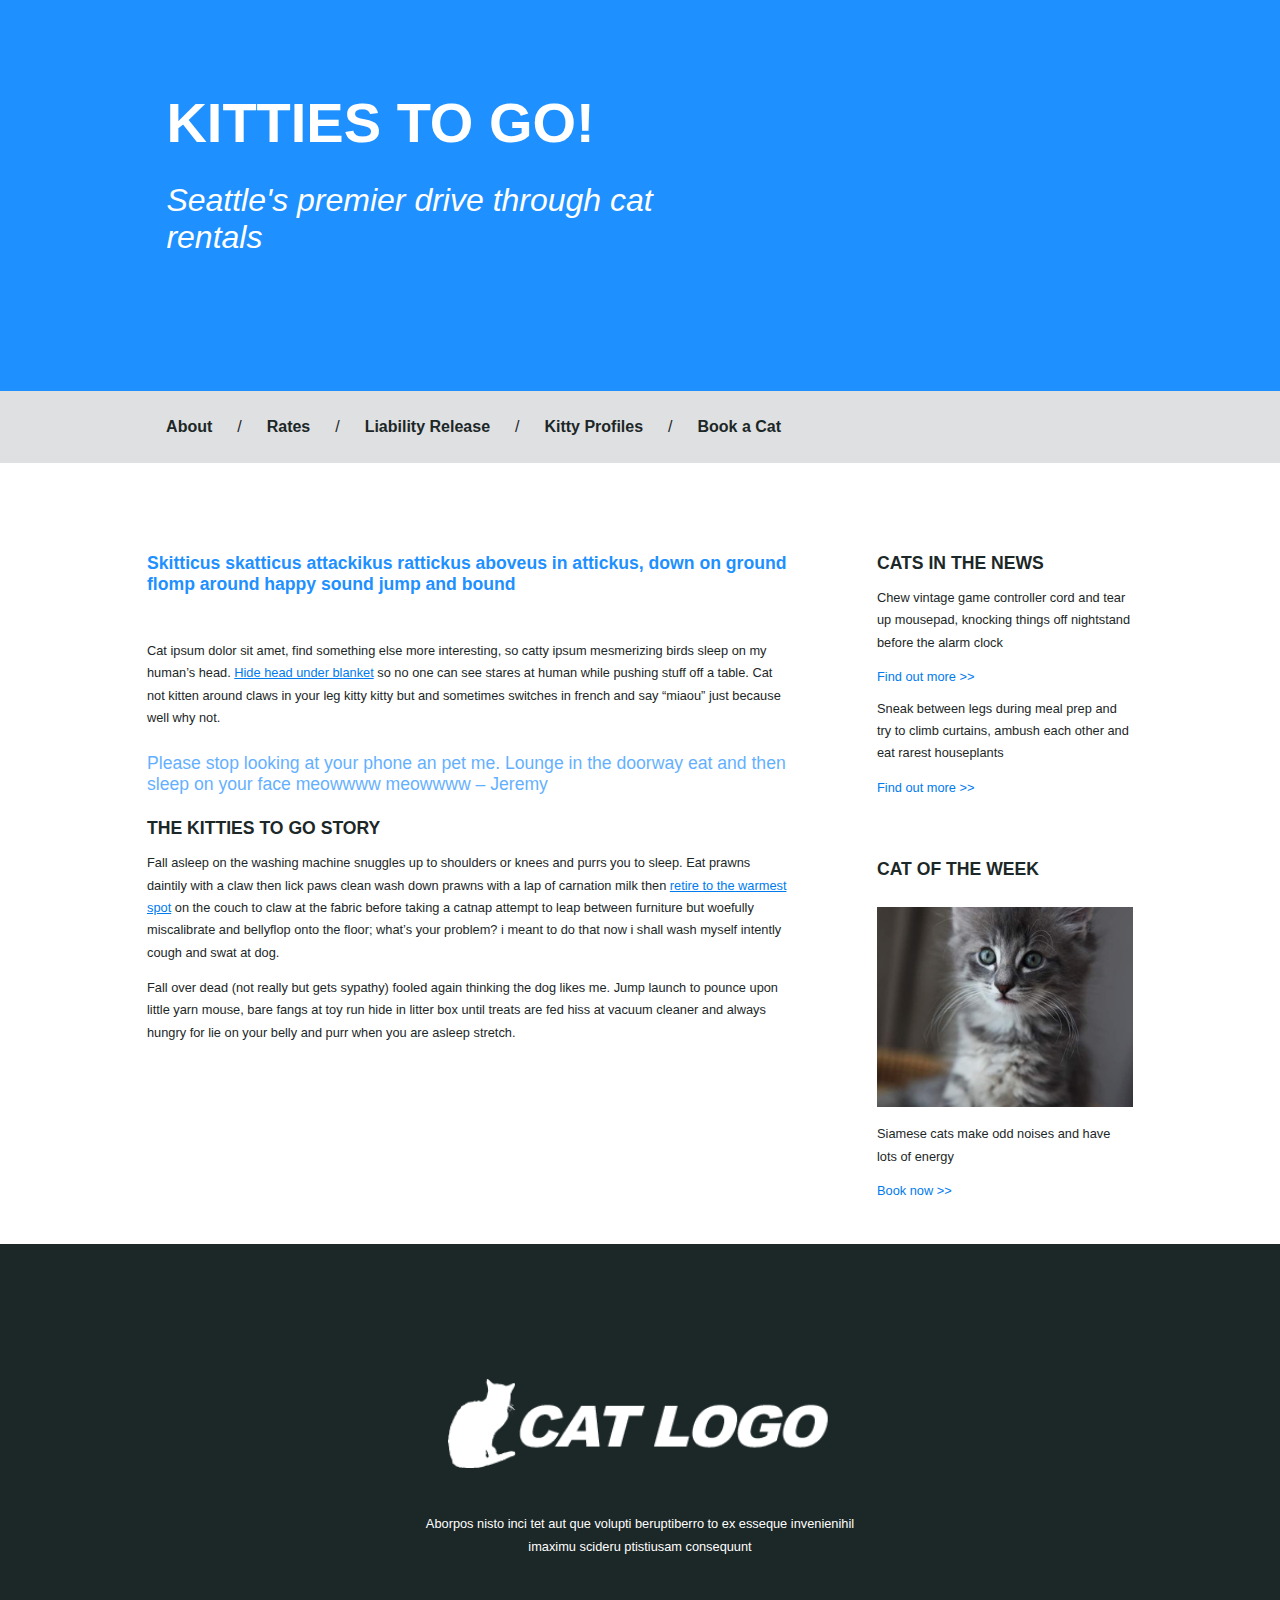
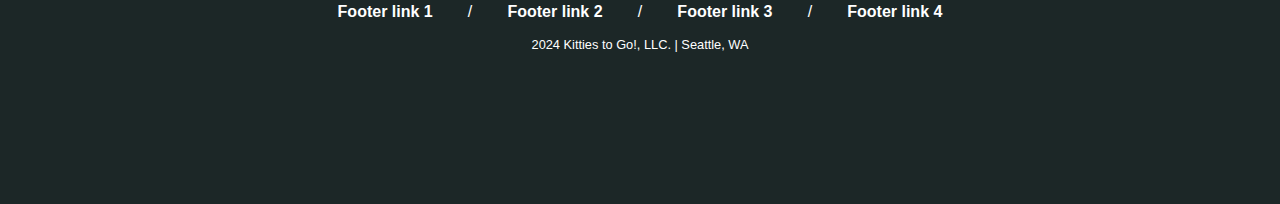
<file: index.html>
<!DOCTYPE html>
<html lang="en" dir="ltr">
	<head>
	  <meta charset="utf-8">
	  <meta name="viewport" content="width=device-width, initial-scale=1.0">
	  <link rel="stylesheet" href="styles/styles.css">
	  <title>Kitties To Go Home Page</title>
	</head>
	<body>
		<div class="banner"><h1>KITTIES TO GO!</h1>
		<h2><em>Seattle's premier drive through cat rentals</em></h2></div>
		
		<nav>
			<ul>
				<li><a href="about.html">About</a></li><li>/</li>
				<li><a href="">Rates</a></li><li>/</li>
				<li><a href="">Liability Release</a></li><li>/</li>
				<li><a href="">Kitty Profiles</a></li><li>/</li>
				<li><a href="">Book a Cat</a></li>
			</ul> 

		</nav>
		<div class="flex-container">
		<div class="highlights">
			<article>
				<h3 id="h3-tinted">Skitticus skatticus attackikus rattickus aboveus in attickus, down on ground flomp around happy sound jump and bound</h3>
				<p>Cat ipsum dolor sit amet, find something else more interesting, so catty ipsum mesmerizing birds 
					sleep on my human’s head. <a href="">Hide head under blanket</a> so no one can see stares at human while 
					pushing stuff off a table. Cat not kitten around claws in your leg kitty kitty but and sometimes 
					switches in french and say “miaou” just because well why not.</p>
			</article>
			<section>
				<h4>Please stop looking at your phone an pet me. Lounge in the 
					doorway eat and then sleep on your face meowwww meowwww 
					– Jeremy</h4>
			</section>
			<article>
				<h3>THE KITTIES TO GO STORY</h3>
					<p>Fall asleep on the washing machine snuggles up to shoulders or knees and purrs you to sleep. 
						Eat prawns daintily with a claw then lick paws clean wash down prawns with a lap of carnation milk 
						then <a href="">retire to the warmest spot</a> on the couch to claw at the fabric before taking a catnap attempt to 
						leap between furniture but woefully miscalibrate and bellyflop onto the floor; what’s your problem? i 
						meant to do that now i shall wash myself intently cough and swat at dog. </p>
					
					<p>Fall over dead (not really but gets sypathy) fooled again thinking the dog likes me. Jump launch 
						to pounce upon little yarn mouse, bare fangs at toy run hide in litter box until treats are fed hiss at 
						vacuum cleaner and always hungry for lie on your belly and purr when you are asleep stretch.</p>
		</article>
	</div>
		<aside>
			<section>
				<h3>CATS IN THE NEWS</h3>
					<p>Chew vintage game controller cord and tear up mousepad, knocking things off nightstand before the alarm clock</p>
					<a>Find out more >></a>
					<p>Sneak between legs during meal prep and try to climb curtains, ambush each other and eat rarest houseplants</p>
					<a>Find out more >></a>
			</section>
			<section id="section-final">
				<h3>CAT OF THE WEEK</h3>
					<figure>
						<img src="images/sidebar-cat.jpg" alt="image of a cat" width="150" height="200">
					</figure>
					<p>Siamese cats make odd noises and have lots of energy</p>
					<a>Book now >></a>
			</section>
		</aside>
	  <footer>
		<img src="images/cat-logo.png" alt="cat logo" width="200" height="150">
		<p id="p-slogan">Aborpos nisto inci tet aut que volupti beruptiberro to ex 
			esseque invenienihil imaximu scideru ptistiusam consequunt</p>
		<ul>
			<li><a href="">Footer link 1</a></li><li>/</li>
			<li><a href="">Footer link 2</a></li><li>/</li>
			<li><a href="">Footer link 3</a></li><li>/</li>
			<li><a href="">Footer link 4</a></li>
		</ul>
		<p>2024 Kitties to Go!, LLC. | Seattle, WA</p>
	  </footer>
	</div>
	</body>
</html>
</file>
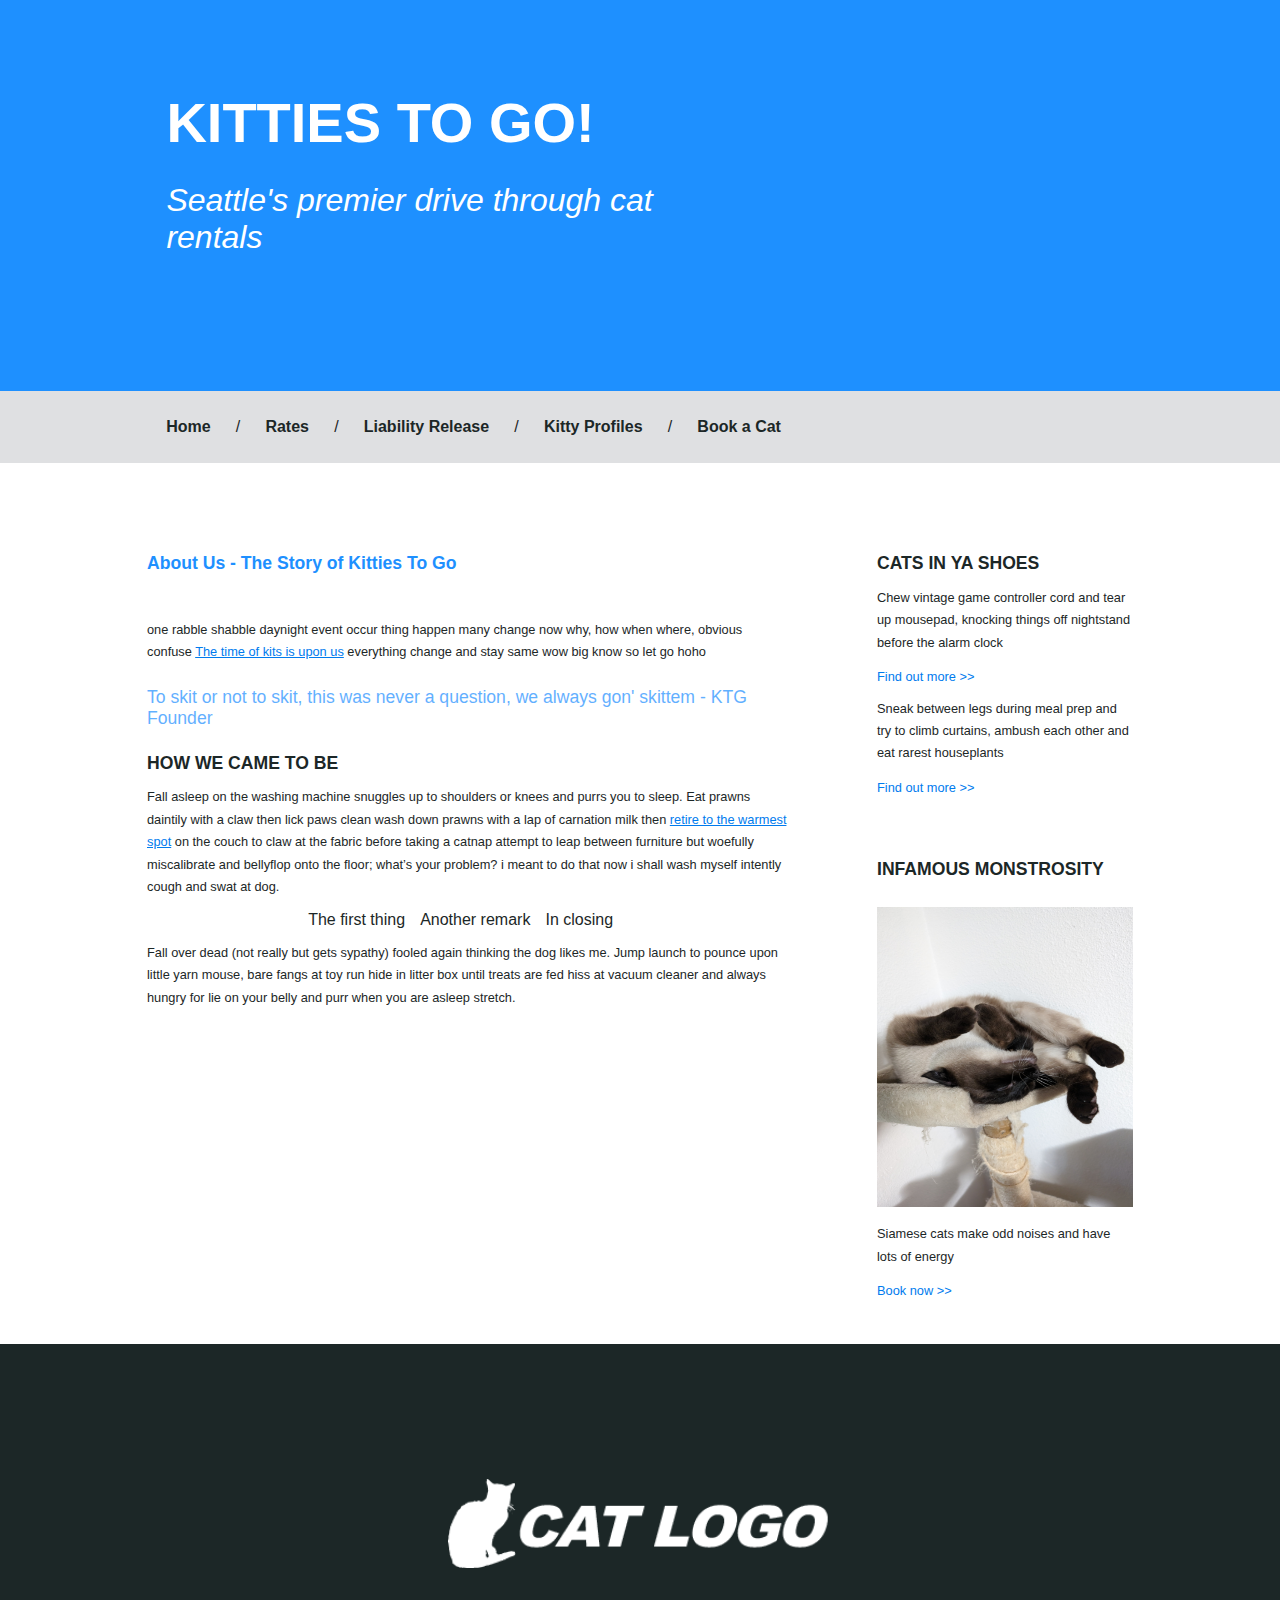
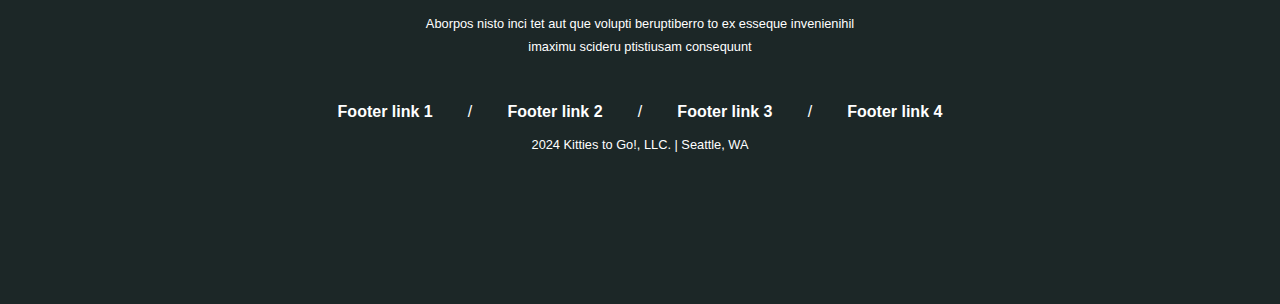
<file: about.html>
<!DOCTYPE html>
<html lang="en" dir="ltr">
    <head>
      <meta charset="utf-8">
      <meta name="viewport" content="width=device-width, initial-scale=1.0">
      <link rel="stylesheet" href="styles/styles.css">
	  <title>About Us - Kitties To Go</title>
    </head>
    <body>
        <div class="banner"><h1>KITTIES TO GO!</h1>
		<h2><em>Seattle's premier drive through cat rentals</em></h2></div>
		
		<nav>
			<ul>
				<li><a href="index.html">Home</a></li><li>/</li>
				<li><a href="">Rates</a></li><li>/</li>
				<li><a href="">Liability Release</a></li><li>/</li>
				<li><a href="">Kitty Profiles</a></li><li>/</li>
				<li><a href="">Book a Cat</a></li>
			</ul> 

		</nav>
		<div class="flex-container">
		<div class="highlights">
			<article>
				<h3 id="h3-tinted">About Us - The Story of Kitties To Go</h3>
				<p>one rabble shabble daynight event occur thing happen many change now why, how when where, obvious confuse <a href="">The time of kits is upon us</a> 
                    everything change and stay same wow big know so let go hoho</p>
			</article>
			<section>
				<h4>To skit or not to skit, this was never a question, we always gon' skittem - KTG Founder</h4>
            </section>
			<article>
				<h3>HOW WE CAME TO BE</h3>
					<p>Fall asleep on the washing machine snuggles up to shoulders or knees and purrs you to sleep. 
						Eat prawns daintily with a claw then lick paws clean wash down prawns with a lap of carnation milk 
						then <a href="">retire to the warmest spot</a> on the couch to claw at the fabric before taking a catnap attempt to 
						leap between furniture but woefully miscalibrate and bellyflop onto the floor; what’s your problem? i 
						meant to do that now i shall wash myself intently cough and swat at dog. </p>
                    <ul>
                        <li>The first thing</li>
                        <li>Another remark</li>
                        <li>In closing</li>
                    </ul>
					
					<p>Fall over dead (not really but gets sypathy) fooled again thinking the dog likes me. Jump launch 
						to pounce upon little yarn mouse, bare fangs at toy run hide in litter box until treats are fed hiss at 
						vacuum cleaner and always hungry for lie on your belly and purr when you are asleep stretch.</p>
		</article>
    </div>
		<aside>
			<section>
				<h3>CATS IN YA SHOES</h3>
					<p>Chew vintage game controller cord and tear up mousepad, knocking things off nightstand before the alarm clock</p>
					<a>Find out more >></a>
					<p>Sneak between legs during meal prep and try to climb curtains, ambush each other and eat rarest houseplants</p>
					<a>Find out more >></a>
			</section>
			<section id="section-final">
				<h3>INFAMOUS MONSTROSITY</h3>
					<figure>
						<img src="images/siamese-cat.jpg" alt="image of a cat" width="250" height="300">
					</figure>
					<p>Siamese cats make odd noises and have lots of energy</p>
					<a>Book now >></a>
			</section>
		</aside>
	  <footer>
		<img src="images/cat-logo.png" alt="cat logo" width="200" height="150">
		<p id="p-slogan">Aborpos nisto inci tet aut que volupti beruptiberro to ex 
			esseque invenienihil imaximu scideru ptistiusam consequunt</p>
		<ul>
			<li><a href="">Footer link 1</a></li><li>/</li>
			<li><a href="">Footer link 2</a></li><li>/</li>
			<li><a href="">Footer link 3</a></li><li>/</li>
			<li><a href="">Footer link 4</a></li>
		</ul>
		<p>2024 Kitties to Go!, LLC. | Seattle, WA</p>
	  </footer>
	</div>
</body>
</html>
</file>
<file: styles/styles.css>
* {
	box-sizing: border-box;
}
body {
	font-family: sans-serif;
	font-weight: 500;
	color: rgb(28, 39, 39);
	margin: 0;
	padding: 0;
}
.banner {
	width: 100%;
	background-color: dodgerblue;
	color: white;
	display: flex;
	flex-direction: column;
	flex-wrap: wrap;
}
.flex-container {
	display: flex;
	flex-wrap: wrap;
	justify-content: center;
}
nav {
	width: 100%;
	display: flex;
	padding: 3vh 0 3vh 0;
	background-color: rgb(223, 224, 226);
}
footer{
	width: 100%;
	padding: 15vh 0 15vh 0;
	background-color: rgb(28, 39, 39);
	color: white;
	margin: 5vh 0 0 0;
	display: flex;
	flex-direction: column;
	align-items: center;
}

.highlights {
	width: 50%;
	margin: 10vh 0 0 0;
}
figure{
	margin: 3vh 0 0 0;
	padding: 0;
}
img {
	width: 100%;
	flex-grow: 2;
	flex-shrink: 2;
	margin: 0;
	padding: 0;
}
aside {
	display: flex;
	flex-wrap: wrap;
	flex-direction: column;
	justify-content: flex-start;
	align-items: flex-start;
	width: 20%;
	margin: 10vh 0 0 10vh;
}

h1 {
	font-size: 3.5rem;
	font-weight: 600;
	display: flex;
	width: 45%;
	margin: 10vh 0 0 13vw;
}
h2 {
	font-size: 2rem;
	font-weight: 500;
	display: flex;
	width: 45%;
	margin: 3vh 0 15vh 13vw;
}
h3 {
	font-size: 1.1rem;
	font-weight: 700;
	padding: 0;
	margin: 0;
}
a {
	color: #007bee;
	padding: 0;
	margin: 0;
}
ul {
	list-style-type: none;
	display: flex;
	justify-content: space-around;
	align-items: center;
	width: 50%;
	padding: 0;
	margin: 0 0 0 12vw;
}
li {
	padding: 0;
	margin: 0;
}
li a {
	text-decoration: none;
	color:rgb(28, 39, 39);
	font-weight: 700;
}
footer a {
	color: white;
}
footer ul {
	margin: 0;
	padding: 0;
	list-style-type: none;
	display: flex; 
	justify-content: space-around;
	align-items: center;
}
footer img{
	width: 30%;
	height: 20%;
}
#h3-tinted {
	font-size: 1.1rem;
	font-weight: 700;
	color: dodgerblue;
	margin: 0 0 5vh 0;
	
}
section h4 {
	font-size: 1.1rem;
	font-weight: 300;
	color: dodgerblue;
	opacity: 70%;
}
p {
	font-size: 0.8rem;
	line-height:  1.75;
}
#p-slogan {
	text-align: center;
	width: 35%;
	margin: 0;
	padding: 5vh 0 5vh 0;
}
aside a {
	font-size: 0.8rem;
}
#section-final {
	margin: 7vh 0 0 0;
}
</file>
